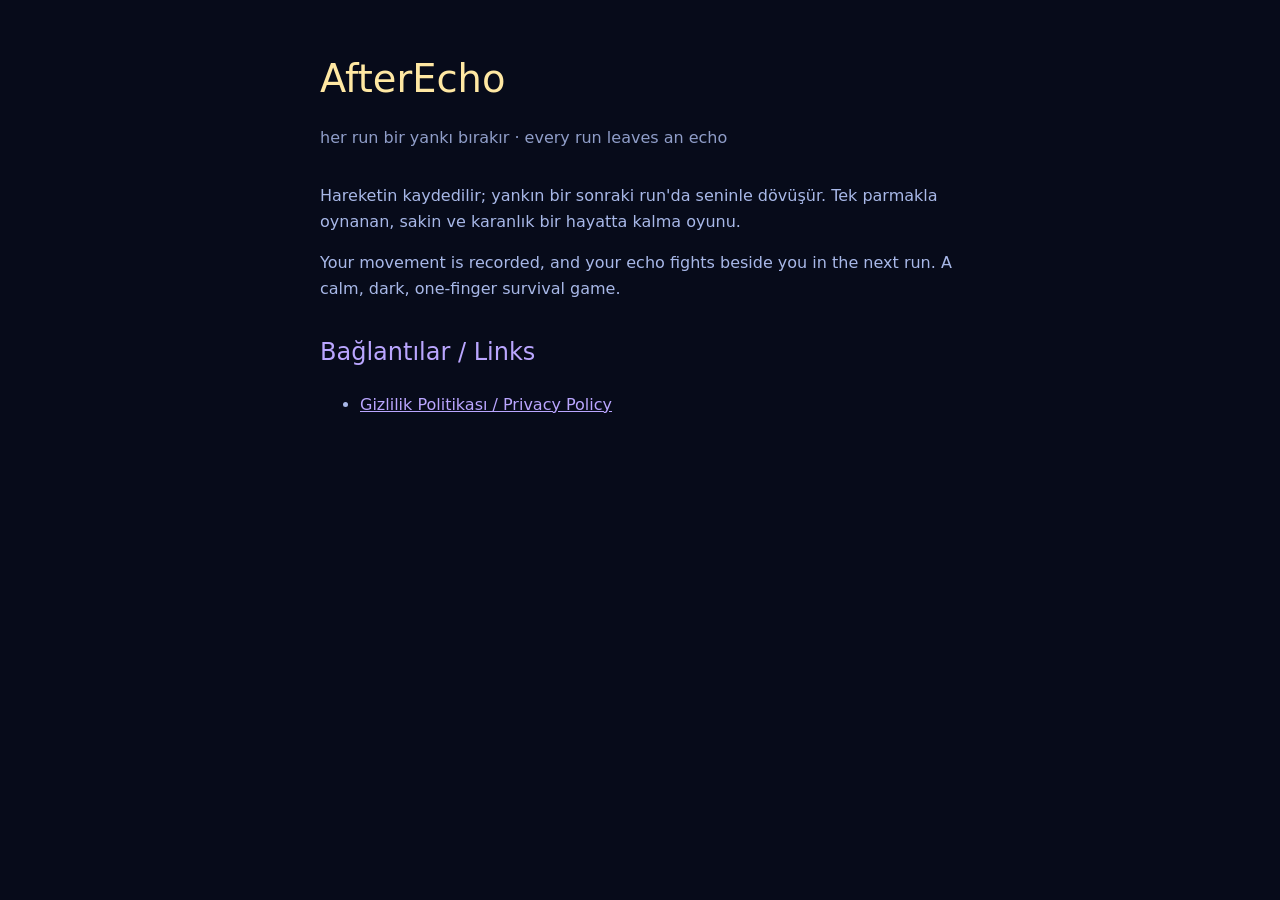
<file: index.html>
<!doctype html>
<html lang="tr">
<head>
<meta charset="utf-8">
<meta name="viewport" content="width=device-width, initial-scale=1">
<title>AfterEcho</title>
<link rel="stylesheet" href="style.css">
</head>
<body>
<main>
  <h1>AfterEcho</h1>
  <p class="tag">her run bir yankı bırakır · every run leaves an echo</p>
  <p>Hareketin kaydedilir; yankın bir sonraki run'da seninle dövüşür. Tek parmakla oynanan, sakin ve karanlık bir hayatta kalma oyunu.</p>
  <p>Your movement is recorded, and your echo fights beside you in the next run. A calm, dark, one-finger survival game.</p>
  <h2>Bağlantılar / Links</h2>
  <ul>
    <li><a href="https://awesome-vegetable-d2e.notion.site/AfterEcho-Gizlilik-Politikas-Privacy-Policy-4116f0fcb22e81969866cd2fd8228adf">Gizlilik Politikası / Privacy Policy</a></li>
  </ul>
</main>
</body>
</html>
</file>
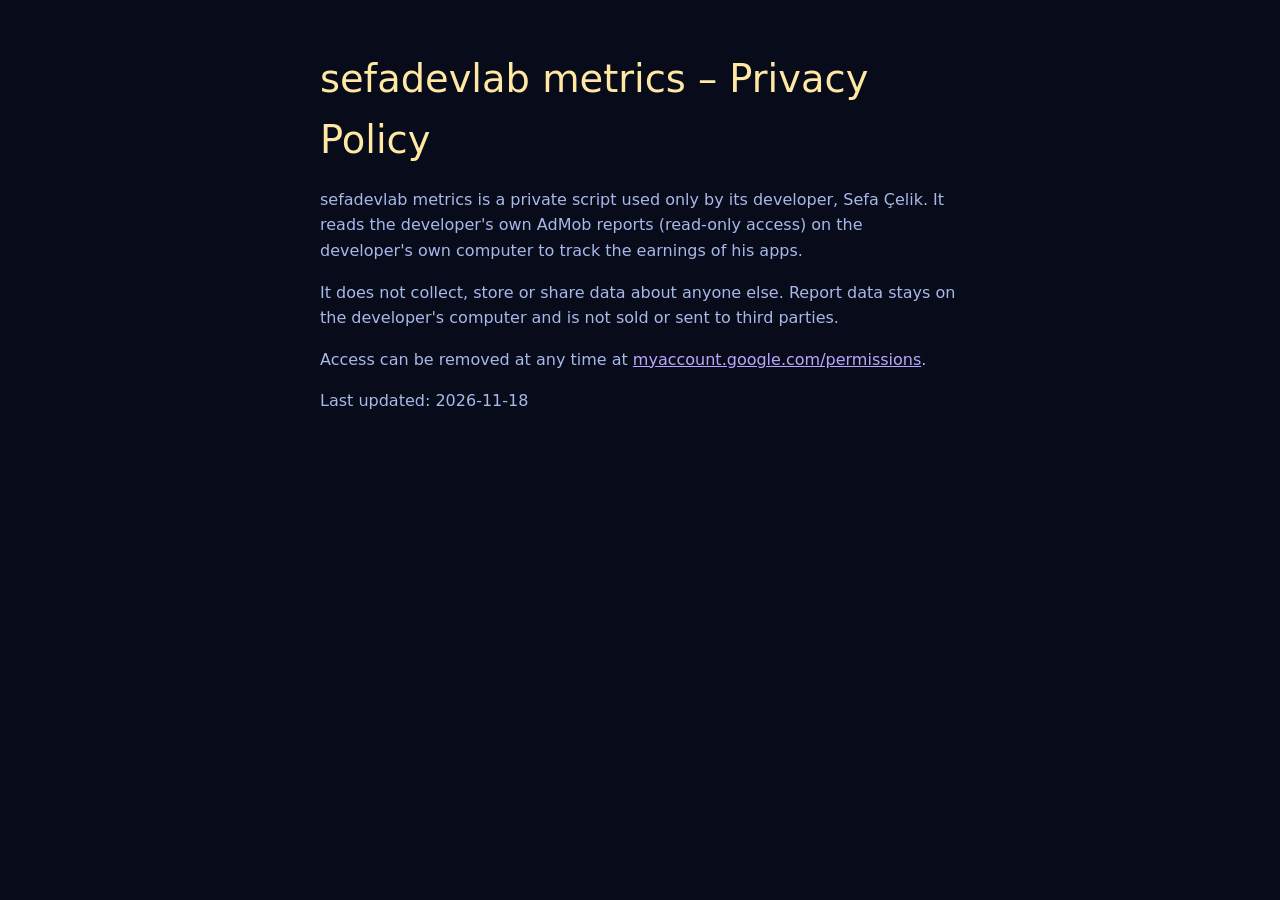
<file: metrics-privacy.html>
<!doctype html>
<html lang="en">
<head>
<meta charset="utf-8">
<meta name="viewport" content="width=device-width, initial-scale=1">
<title>sefadevlab metrics – Privacy Policy</title>
<link rel="stylesheet" href="style.css">
</head>
<body>
<main>
<h1>sefadevlab metrics – Privacy Policy</h1>
<p>sefadevlab metrics is a private script used only by its developer, Sefa Çelik. It reads the developer's own AdMob reports (read-only access) on the developer's own computer to track the earnings of his apps.</p>
<p>It does not collect, store or share data about anyone else. Report data stays on the developer's computer and is not sold or sent to third parties.</p>
<p>Access can be removed at any time at <a href="https://myaccount.google.com/permissions">myaccount.google.com/permissions</a>.</p>
<p>Last updated: 2026-11-18</p>
</main>
</body>
</html>
</file>
<file: style.css>
:root { color-scheme: dark; --bg:#070b1a; --text:#a8b8e8; --gold:#ffe8a3; --lav:#baa6ff; }
* { box-sizing: border-box; }
body { margin:0; background:var(--bg); color:var(--text); font:16px/1.6 -apple-system, "Avenir Next", system-ui, sans-serif; }
main { max-width: 680px; margin: 0 auto; padding: 48px 20px 80px; }
h1 { color: var(--gold); font-weight: 400; font-size: 2.4rem; margin: 0 0 4px; }
h2 { color: var(--lav); font-weight: 500; margin-top: 2rem; }
a { color: var(--lav); }
.tag { opacity: .85; margin-bottom: 2rem; }
.lang { float: right; font-size: .9rem; }
</file>
